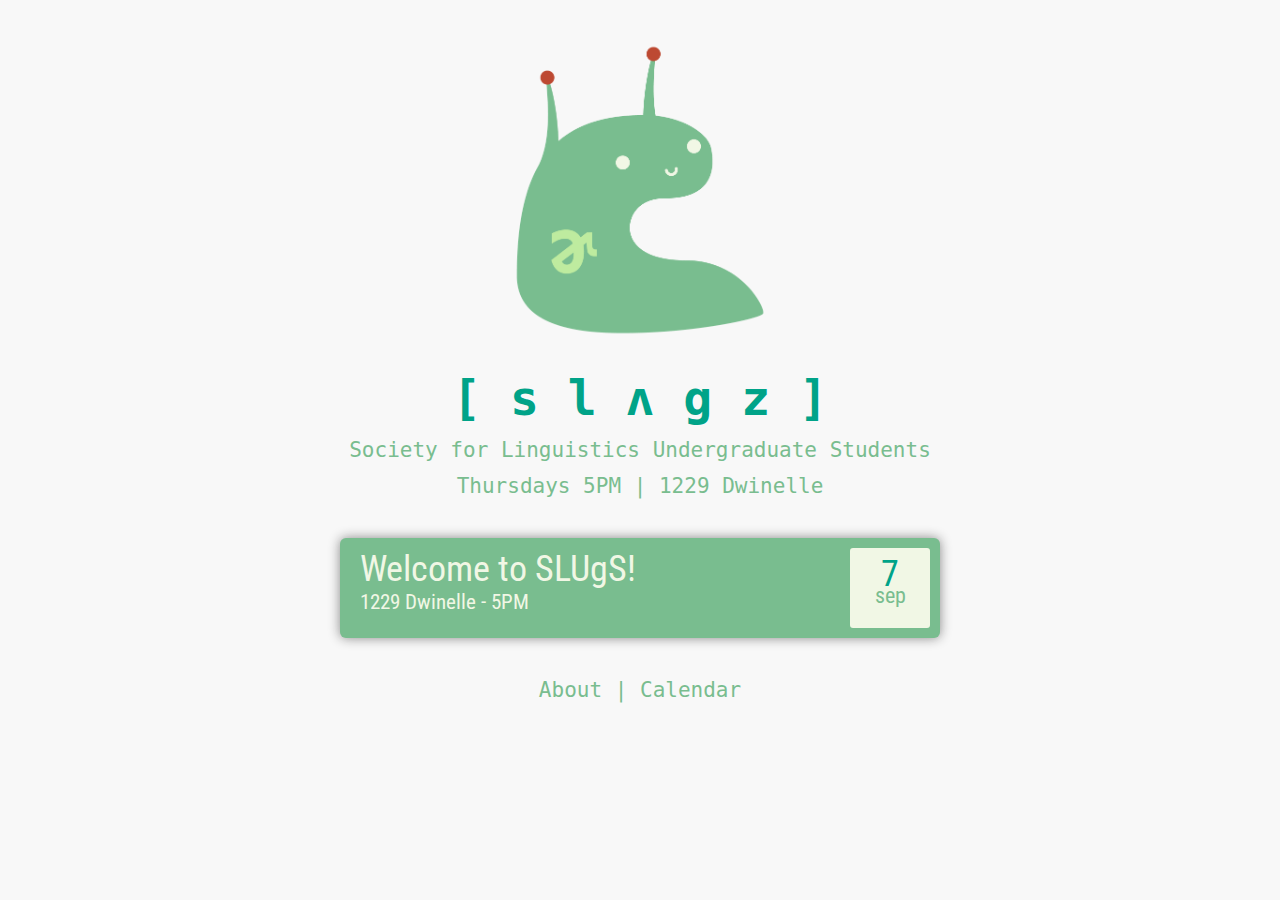
<file: slugs/index.html>
<html>
<head>
    <title>Berkeley SLUgS</title>
    <link href='https://fonts.googleapis.com/css?family=Roboto+Condensed' rel='stylesheet' type='text/css'>
    <link rel="stylesheet" href="css/style.css">
    <script src="https://ajax.googleapis.com/ajax/libs/jquery/1.11.3/jquery.min.js"></script>
    <script src="js/script.js"></script>
</head>
<body>
    <div id="wrapper">
        <img src="img/slugger-01.png" alt="Slugger!" id="logo">
        <div class="title">[ s l &#652; g z ]</div>
        <div class="subtitle">Society for Linguistics Undergraduate Students</div>
        <div class="subtitle">Thursdays 5PM | 1229 Dwinelle</div>
        <div class="unit">
            <div class="event">Welcome to SLUgS!</div>
            <div class="datebox">
                <div class="day">7</div>
                <div class="month">sep</div>
            </div>
            <div class="mini">1229 Dwinelle - 5PM</div>
        </div>
        <div class="subtitle" id="menu"><a href="about.html">About</a> | <a href="calendar.html">Calendar</a></div>
    </div>
</body>
</html>
</file>
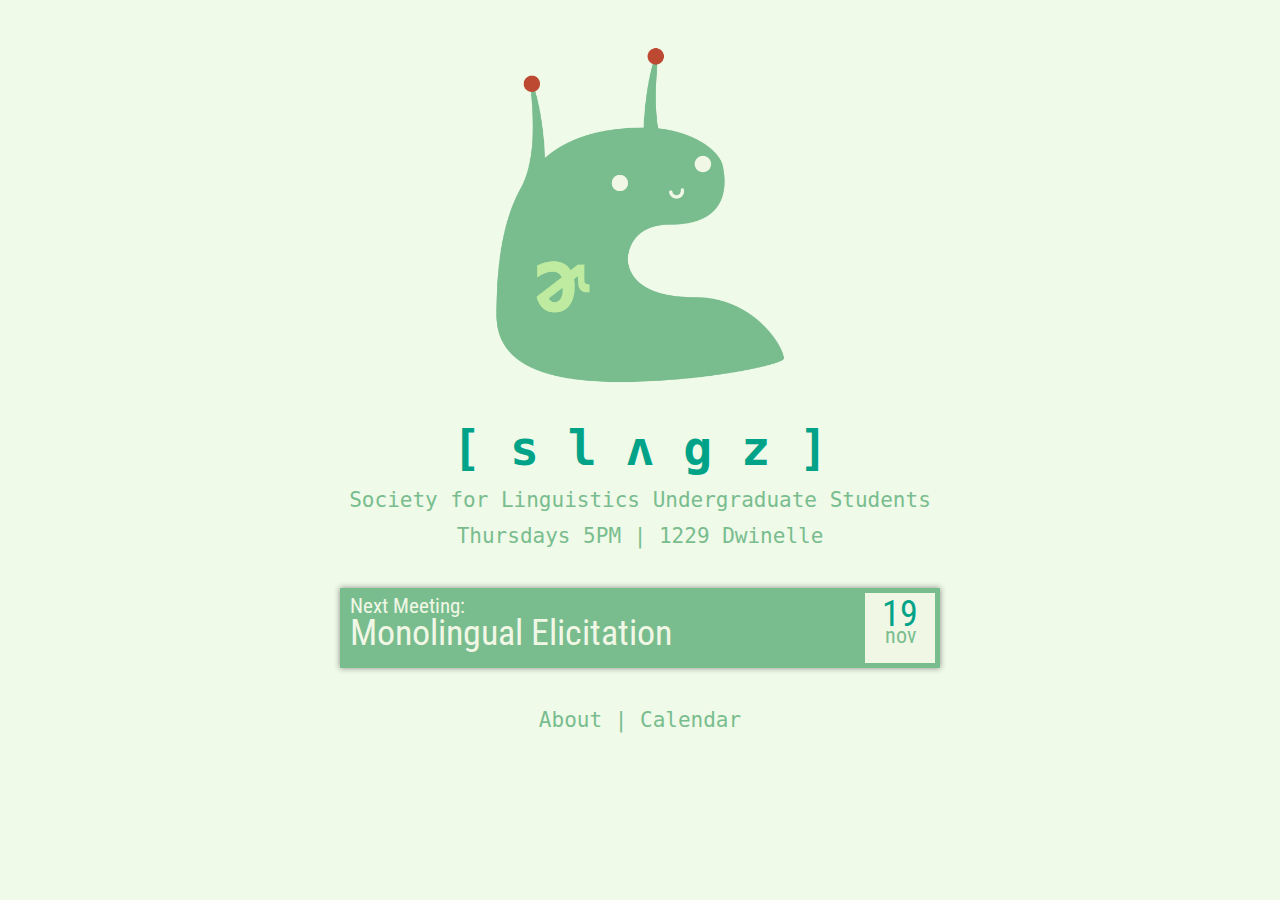
<file: wdd-final/index.html>
<html>
<head>
    <title>Berkeley SLUgS</title>
    <link href='https://fonts.googleapis.com/css?family=Roboto+Condensed' rel='stylesheet' type='text/css'>
    <link rel="stylesheet" href="css/style.css">
    <script src="https://ajax.googleapis.com/ajax/libs/jquery/1.11.3/jquery.min.js"></script>
    <script src="js/script.js"></script>
</head>
<body>
    <div id="wrapper">
        <img src="img/slugger-01.png" alt="Slugger!" id="logo">
        <div class="title">[ s l &#652; g z ]</div>
        <div class="subtitle">Society for Linguistics Undergraduate Students</div>
        <div class="subtitle">Thursdays 5PM | 1229 Dwinelle</div>
        <div class="unit">
            <div class="mini">Next Meeting:</div>
            <div class="event">Monolingual Elicitation</div>
            <div class="datebox">
                <div class="day">19</div>
                <div class="month">nov</div>
            </div>
        </div>
        <div class="subtitle" id="menu"><a href="about.html">About</a> | <a href="calendar.html">Calendar</a></div>
    </div>
</body>
</html>
</file>
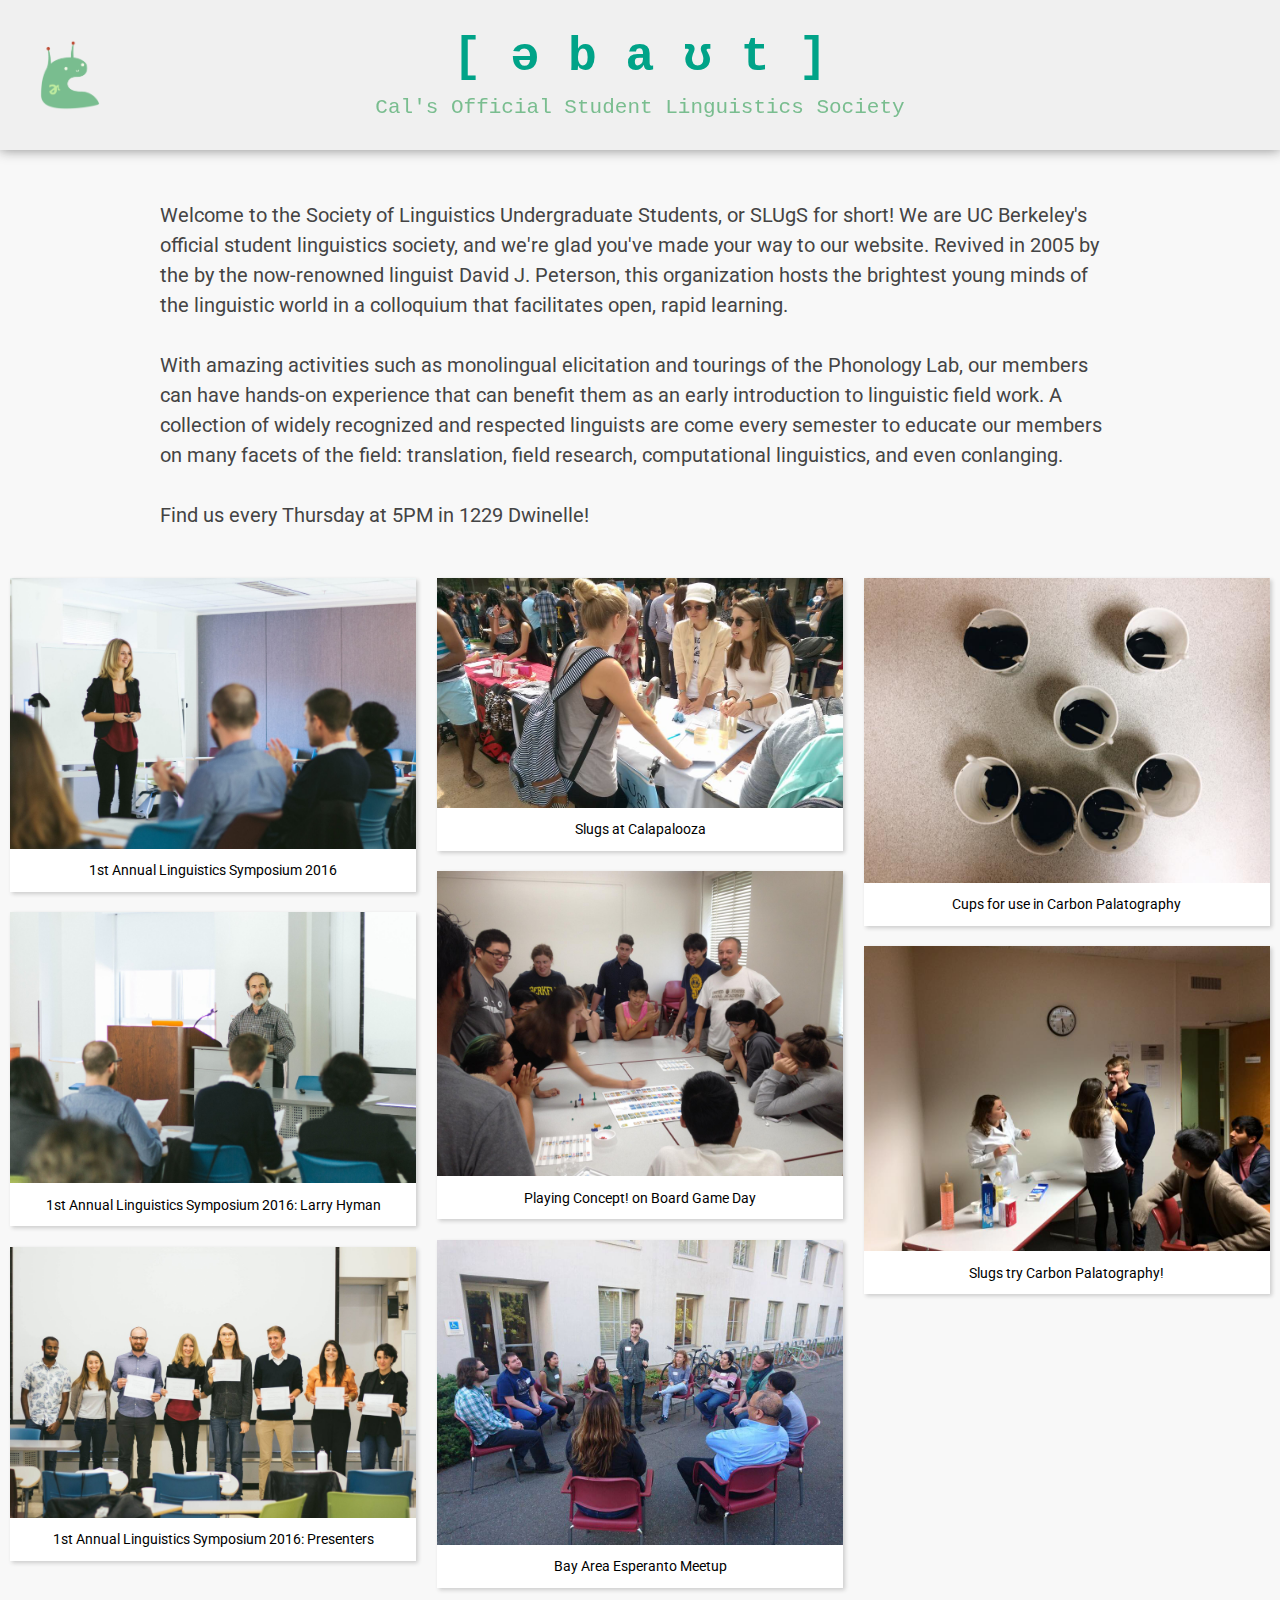
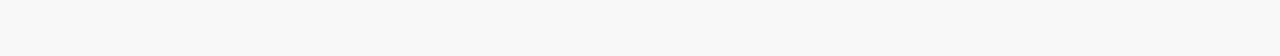
<file: slugs/about.html>
<html>
<head>
    <title>About : Berkeley SLUgS</title>
    <link href='https://fonts.googleapis.com/css?family=Roboto+Condensed' rel='stylesheet' type='text/css'>
    <link href='https://fonts.googleapis.com/css?family=Roboto' rel='stylesheet' type='text/css'>
    <link rel="stylesheet" href="css/style.css">
    <script src="https://ajax.googleapis.com/ajax/libs/jquery/1.11.3/jquery.min.js"></script>
    <script src="js/script.js"></script>
</head>
<body>
    <div id="wrapper">
        <div id="header">
            <a href="index.html"><img src="img/slugger-01.png" alt="Slugger!" id="icon"></a>
            <div id="tag">[ho&#650;m]</div>
            <div class="title">[ &#601; b a &#650; t ]</div>
            <div class="subtitle">Cal's Official Student Linguistics Society</div>
        </div>
        <div id="about-wrapper">
            <p>
            Welcome to the Society of Linguistics Undergraduate Students, or SLUgS for short! We are UC Berkeley's official student linguistics society, and we're glad you've made your way to our website. Revived in 2005 by the by the now-renowned linguist David J. Peterson, this organization hosts the brightest young minds of the linguistic world in a colloquium that facilitates open, rapid learning. </br></br>

            With amazing activities such as monolingual elicitation and tourings of the Phonology Lab, our members can have hands-on experience that can benefit them as an early introduction to linguistic field work. A collection of widely recognized and respected linguists are come every semester to educate our members on many facets of the field: translation, field research, computational linguistics, and even conlanging. </br></br>

            Find us every Thursday at 5PM in 1229 Dwinelle!
            </p>
        </div>
        <div class="mwrapper">
            <div class="masonry">
               <div class="item"><img src="img/symposium.jpg"><div class="text">1st Annual Linguistics Symposium 2016</div></div>
               <div class="item"><img src="img/symposium2.jpg"><div class="text">1st Annual Linguistics Symposium 2016: Larry Hyman</div></div>
               <div class="item"><img src="img/symposium3.jpg"><div class="text">1st Annual Linguistics Symposium 2016: Presenters</div></div>
               <div class="item"><img src="img/tabling.jpg"><div class="text">Slugs at Calapalooza</div></div>
               <div class="item"><img src="img/concept.jpg"><div class="text">Playing Concept! on Board Game Day</div></div>
               <div class="item"><img src="img/esperanto.jpg"><div class="text">Bay Area Esperanto Meetup</div></div>
               <div class="item"><img src="img/palatography.jpg"><div class="text">Cups for use in Carbon Palatography</div></div>
               <div class="item"><img src="img/palatography2.jpg"><div class="text">Slugs try Carbon Palatography!</div></div>
            </div>
        </div>
    </div>


</body>
</html>
</file>
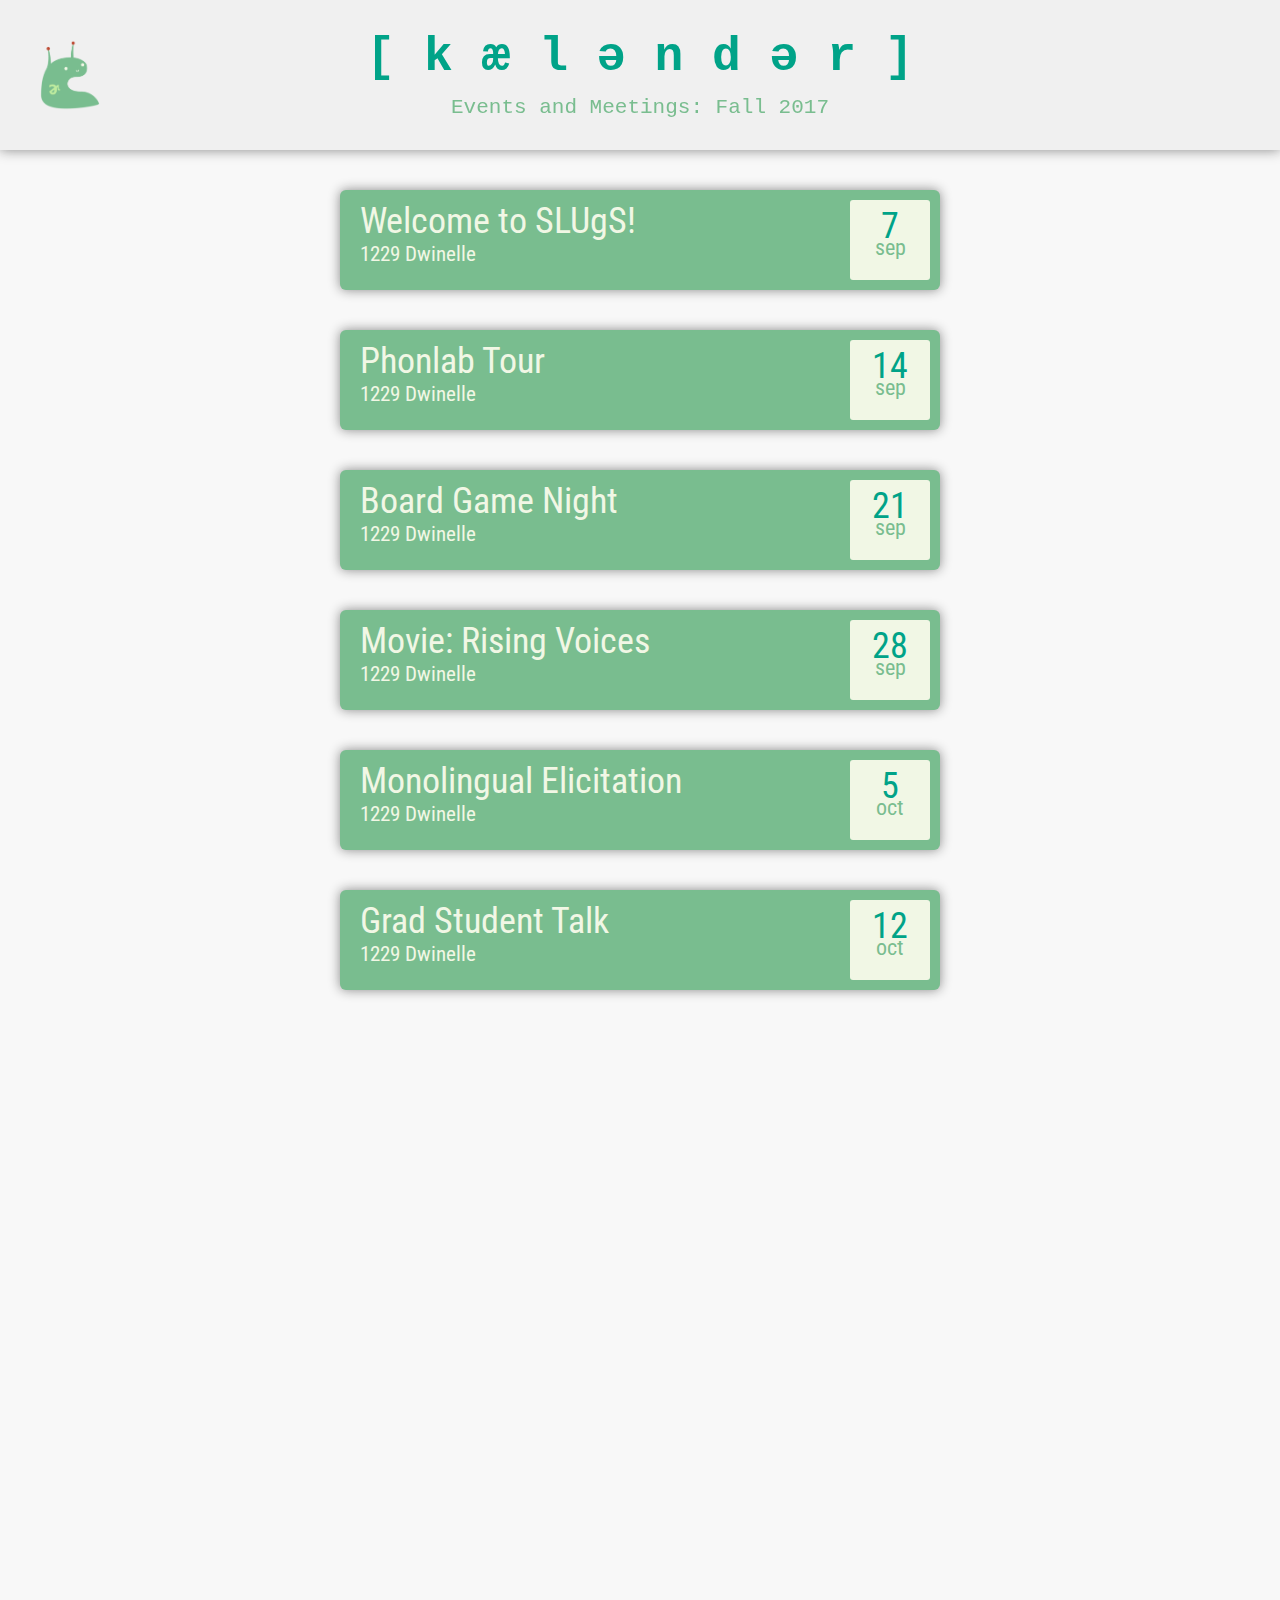
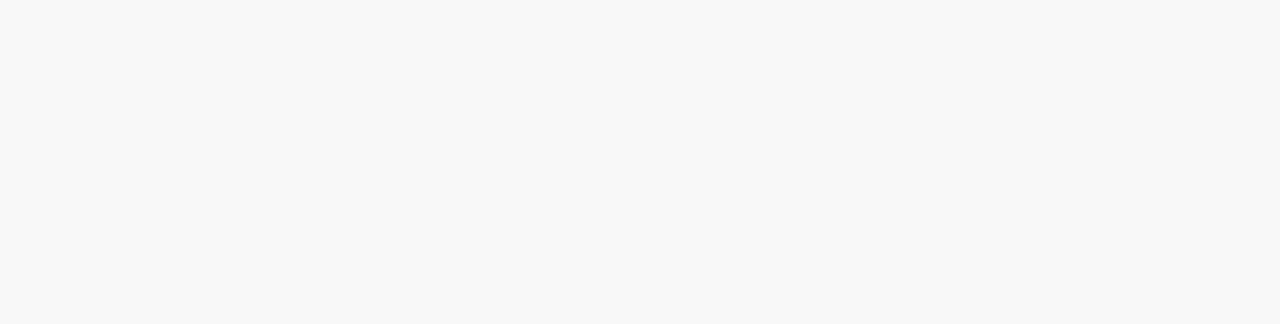
<file: slugs/calendar.html>
<html>
<head>
    <title>Calendar : Berkeley SLUgS</title>
    <link href='https://fonts.googleapis.com/css?family=Roboto+Condensed' rel='stylesheet' type='text/css'>
    <link rel="stylesheet" href="css/style.css">
    <link rel="stylesheet" href="css/animate.css">
    <script src="https://ajax.googleapis.com/ajax/libs/jquery/1.11.3/jquery.min.js"></script>
    <script src="js/script.js"></script>
    <script src="js/wow.min.js"></script>
    <script>
        new WOW().init();
    </script>
</head>
<body>
    <div id="wrapper">
        <div id="header">
            <a href="index.html"><img src="img/slugger-01.png" alt="Slugger!" id="icon"></a>
            <div id="tag">[ho&#650;m]</div>
            <div class="title">[ k &#230; l &#601; n d &#601; r ]</div>
            <div class="subtitle">Events and Meetings: Fall 2017</div>
        </div>
        <div class="unit wow fadeInUp" id="first">
            <div class="event">Welcome to SLUgS!</div>
            <div class="datebox">
                <div class="day">7</div>
                <div class="month">sep</div>
            </div>
            <div class="mini">1229 Dwinelle</div>
        </div>
        <div class="unit wow fadeInUp">
            <div class="event">Phonlab Tour</div>
            <div class="datebox">
                <div class="day">14</div>
                <div class="month">sep</div>
            </div>
            <div class="mini">1229 Dwinelle</div>
        </div>
        <div class="unit wow fadeInUp">
            <div class="event">Board Game Night</div>
            <div class="datebox">
                <div class="day">21</div>
                <div class="month">sep</div>
            </div>
            <div class="mini">1229 Dwinelle</div>
        </div>
        <div class="unit wow fadeInUp">
            <div class="event">Movie: Rising Voices</div>
            <div class="datebox">
                <div class="day">28</div>
                <div class="month">sep</div>
            </div>
            <div class="mini">1229 Dwinelle</div>
        </div>
        <div class="unit wow fadeInUp">
            <div class="event">Monolingual Elicitation</div>
            <div class="datebox">
                <div class="day">5</div>
                <div class="month">oct</div>
            </div>
            <div class="mini">1229 Dwinelle</div>
        </div>
        <div class="unit wow fadeInUp">
            <div class="event">Grad Student Talk</div>
            <div class="datebox">
                <div class="day">12</div>
                <div class="month">oct</div>
            </div>
            <div class="mini">1229 Dwinelle</div>
        </div>
        <div class="unit wow fadeInUp">
            <div class="event">Linguistics Trivia</div>
            <div class="datebox">
                <div class="day">19</div>
                <div class="month">oct</div>
            </div>
            <div class="mini">1229 Dwinelle</div>
        </div>
        <div class="unit wow fadeInUp">
            <div class="event">Living Catalog</div>
            <div class="datebox">
                <div class="day">26</div>
                <div class="month">oct</div>
            </div>
            <div class="mini">1229 Dwinelle</div>
        </div>
        <div class="unit wow fadeInUp">
            <div class="event">LaTeX Workshop</div>
            <div class="datebox">
                <div class="day">2</div>
                <div class="month">nov</div>
            </div>
            <div class="mini">1229 Dwinelle</div>
        </div>
        <div class="unit wow fadeInUp">
            <div class="event">Grad Student Talk</div>
            <div class="datebox">
                <div class="day">9</div>
                <div class="month">nov</div>
            </div>
            <div class="mini">1229 Dwinelle</div>
        </div>
        <div class="unit wow fadeInUp">
            <div class="event">Thanksgiving Meeting</div>
            <div class="datebox">
                <div class="day">16</div>
                <div class="month">nov</div>
            </div>
            <div class="mini">1229 Dwinelle</div>
        </div>
        <div class="unit wow fadeInUp">
            <div class="event">Potluck</div>
            <div class="datebox">
                <div class="day">30</div>
                <div class="month">nov</div>
            </div>
            <div class="mini">1229 Dwinelle</div>
        </div>
        <div class="subtitle wow fadeInUp" id="scrolltop">Back to Top</div>
    </div>
</body>
</html>
</file>
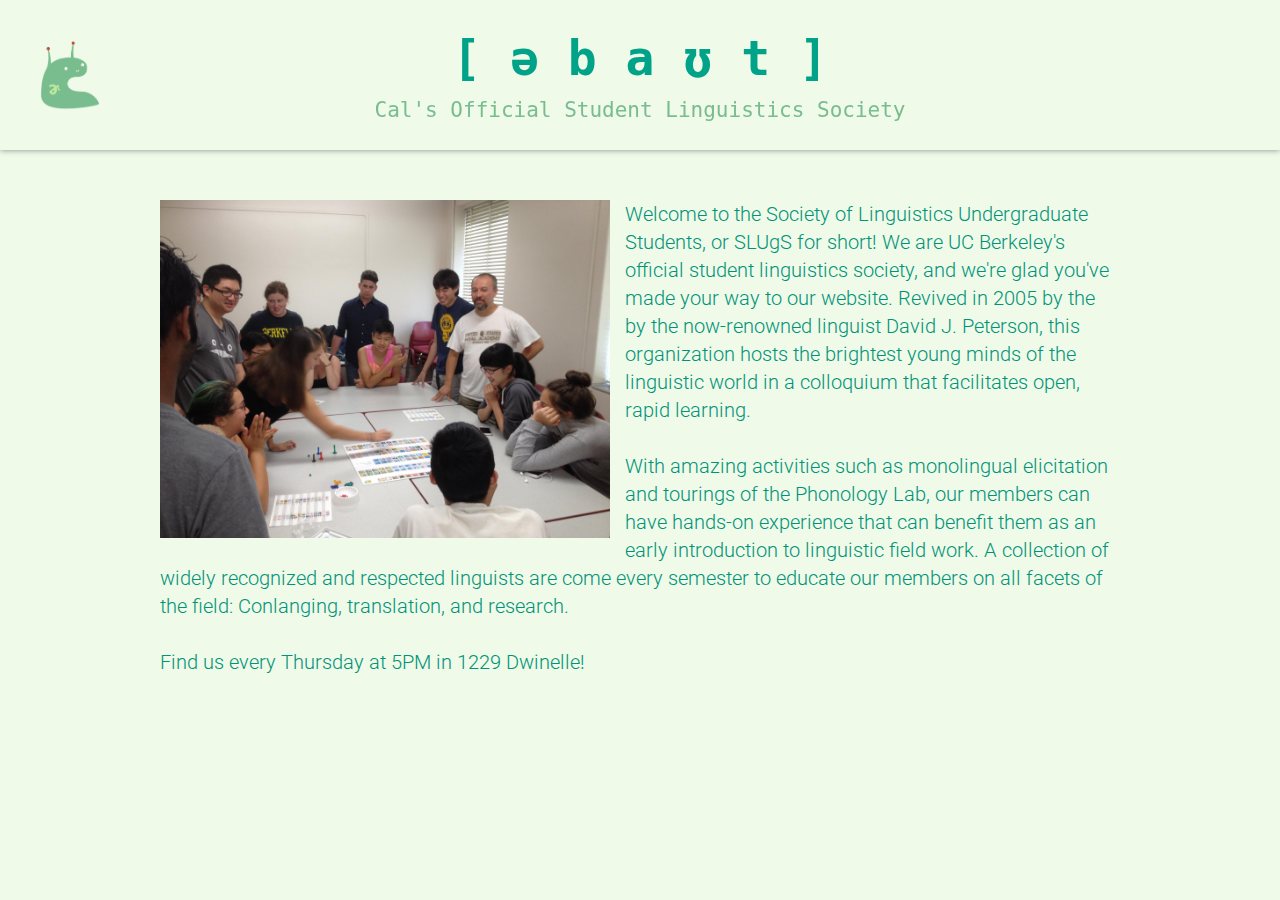
<file: wdd-final/about.html>
<html>
<head>
    <title>About : Berkeley SLUgS</title>
    <link href='https://fonts.googleapis.com/css?family=Roboto+Condensed' rel='stylesheet' type='text/css'>
    <link href='https://fonts.googleapis.com/css?family=Roboto:400,300' rel='stylesheet' type='text/css'>
    <link rel="stylesheet" href="css/style.css">
    <script src="https://ajax.googleapis.com/ajax/libs/jquery/1.11.3/jquery.min.js"></script>
    <script src="js/script.js"></script>
</head>
<body>
    <div id="wrapper">
        <div id="header">
            <a href="index.html"><img src="img/slugger-01.png" alt="Slugger!" id="icon"></a>
            <div id="tag">[ho&#650;m]</div>
            <div class="title">[ &#601; b a &#650; t ]</div>
            <div class="subtitle">Cal's Official Student Linguistics Society</div>
        </div>
        <div id="about-wrapper">
            <p>
            <img src="img/concept.jpg" width="450px" style="float:left; margin: 0 15px 0 0;" alt="Concept!">
            Welcome to the Society of Linguistics Undergraduate Students, or SLUgS for short! We are UC Berkeley's official student linguistics society, and we're glad you've made your way to our website. Revived in 2005 by the by the now-renowned linguist David J. Peterson, this organization hosts the brightest young minds of the linguistic world in a colloquium that facilitates open, rapid learning. </br></br>With amazing activities such as monolingual elicitation and tourings of the Phonology Lab, our members can have hands-on experience that can benefit them as an early introduction to linguistic field work. A collection of widely recognized and respected linguists are come every semester to educate our members on all facets of the field: Conlanging, translation, and research. </br></br>Find us every Thursday at 5PM in 1229 Dwinelle!
            </p>
        </div>
    </div>
</body>
</html>
</file>
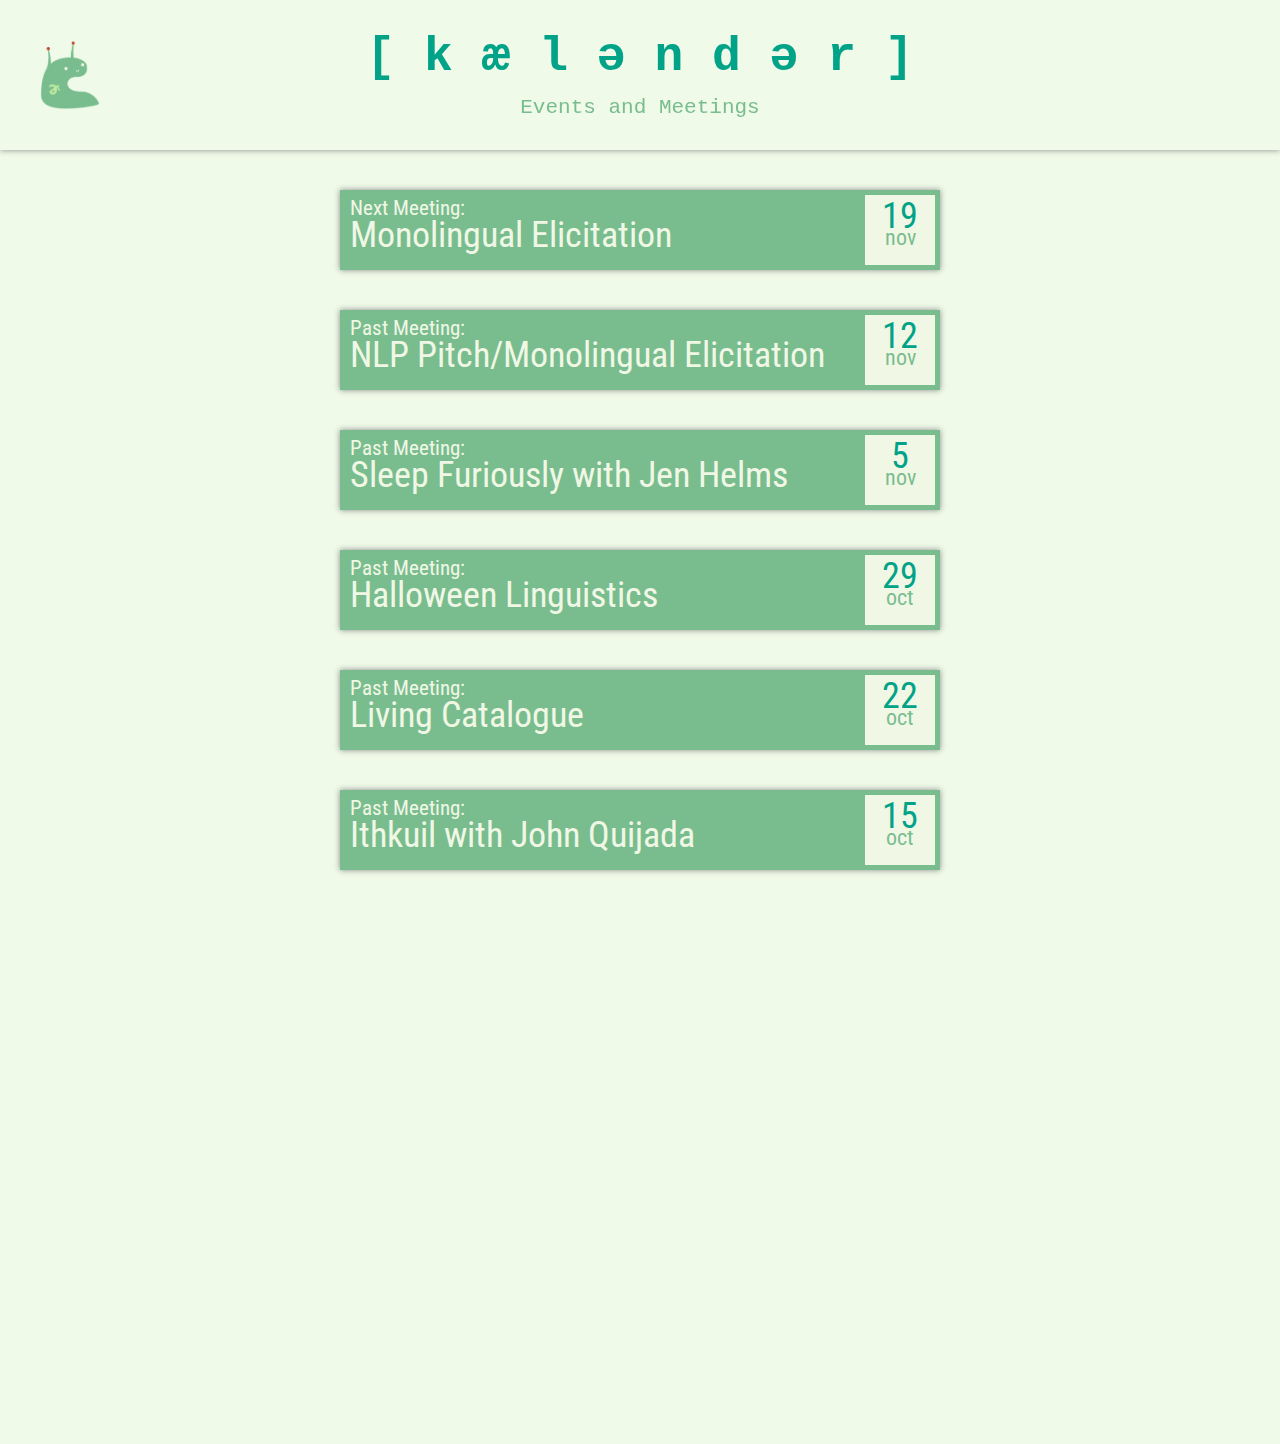
<file: wdd-final/calendar.html>
<html>
<head>
    <title>Calendar : Berkeley SLUgS</title>
    <link href='https://fonts.googleapis.com/css?family=Roboto+Condensed' rel='stylesheet' type='text/css'>
    <link rel="stylesheet" href="css/style.css">
    <link rel="stylesheet" href="css/animate.css">
    <script src="https://ajax.googleapis.com/ajax/libs/jquery/1.11.3/jquery.min.js"></script>
    <script src="js/script.js"></script>
    <script src="js/wow.min.js"></script>
    <script>
        new WOW().init();
    </script>
</head>
<body>
    <div id="wrapper">
        <div id="header">
            <a href="index.html"><img src="img/slugger-01.png" alt="Slugger!" id="icon"></a>
            <div id="tag">[ho&#650;m]</div>
            <div class="title">[ k &#230; l &#601; n d &#601; r ]</div>
            <div class="subtitle">Events and Meetings</div>
        </div>
        <div class="unit wow fadeInUp" id="first">
            <div class="mini">Next Meeting:</div>
            <div class="event">Monolingual Elicitation</div>
            <div class="datebox">
                <div class="day">19</div>
                <div class="month">nov</div>
            </div>
        </div>
        <div class="unit wow fadeInUp">
            <div class="mini">Past Meeting:</div>
            <div class="event">NLP Pitch/Monolingual Elicitation</div>
            <div class="datebox">
                <div class="day">12</div>
                <div class="month">nov</div>
            </div>
        </div>
        <div class="unit wow fadeInUp">
            <div class="mini">Past Meeting:</div>
            <div class="event">Sleep Furiously with Jen Helms</div>
            <div class="datebox">
                <div class="day">5</div>
                <div class="month">nov</div>
            </div>
        </div>
        <div class="unit wow fadeInUp">
            <div class="mini">Past Meeting:</div>
            <div class="event">Halloween Linguistics</div>
            <div class="datebox">
                <div class="day">29</div>
                <div class="month">oct</div>
            </div>
        </div>
        <div class="unit wow fadeInUp">
            <div class="mini">Past Meeting:</div>
            <div class="event">Living Catalogue</div>
            <div class="datebox">
                <div class="day">22</div>
                <div class="month">oct</div>
            </div>
        </div>
        <div class="unit wow fadeInUp">
            <div class="mini">Past Meeting:</div>
            <div class="event">Ithkuil with John Quijada</div>
            <div class="datebox">
                <div class="day">15</div>
                <div class="month">oct</div>
            </div>
        </div>
        <div class="unit wow fadeInUp">
            <div class="mini">Past Meeting:</div>
            <div class="event">The "Enrichment Experience"</div>
            <div class="datebox">
                <div class="day">8</div>
                <div class="month">oct</div>
            </div>
        </div>
        <div class="unit wow fadeInUp">
            <div class="mini">Past Meeting:</div>
            <div class="event">Dothraki with David J Peterson</div>
            <div class="datebox">
                <div class="day">1</div>
                <div class="month">oct</div>
            </div>
        </div>
        <div class="unit wow fadeInUp">
            <div class="mini">Past Meeting:</div>
            <div class="event">"Concept" Board Game</div>
            <div class="datebox">
                <div class="day">24</div>
                <div class="month">sept</div>
            </div>
        </div>
        <div class="unit wow fadeInUp">
            <div class="mini">Past Meeting:</div>
            <div class="event">Documentary: "The Linguists"</div>
            <div class="datebox">
                <div class="day">17</div>
                <div class="month">sept</div>
            </div>
        </div>
        <div class="subtitle wow fadeInUp" id="scrolltop">Back to Top</div>
    </div>
</body>
</html>
</file>
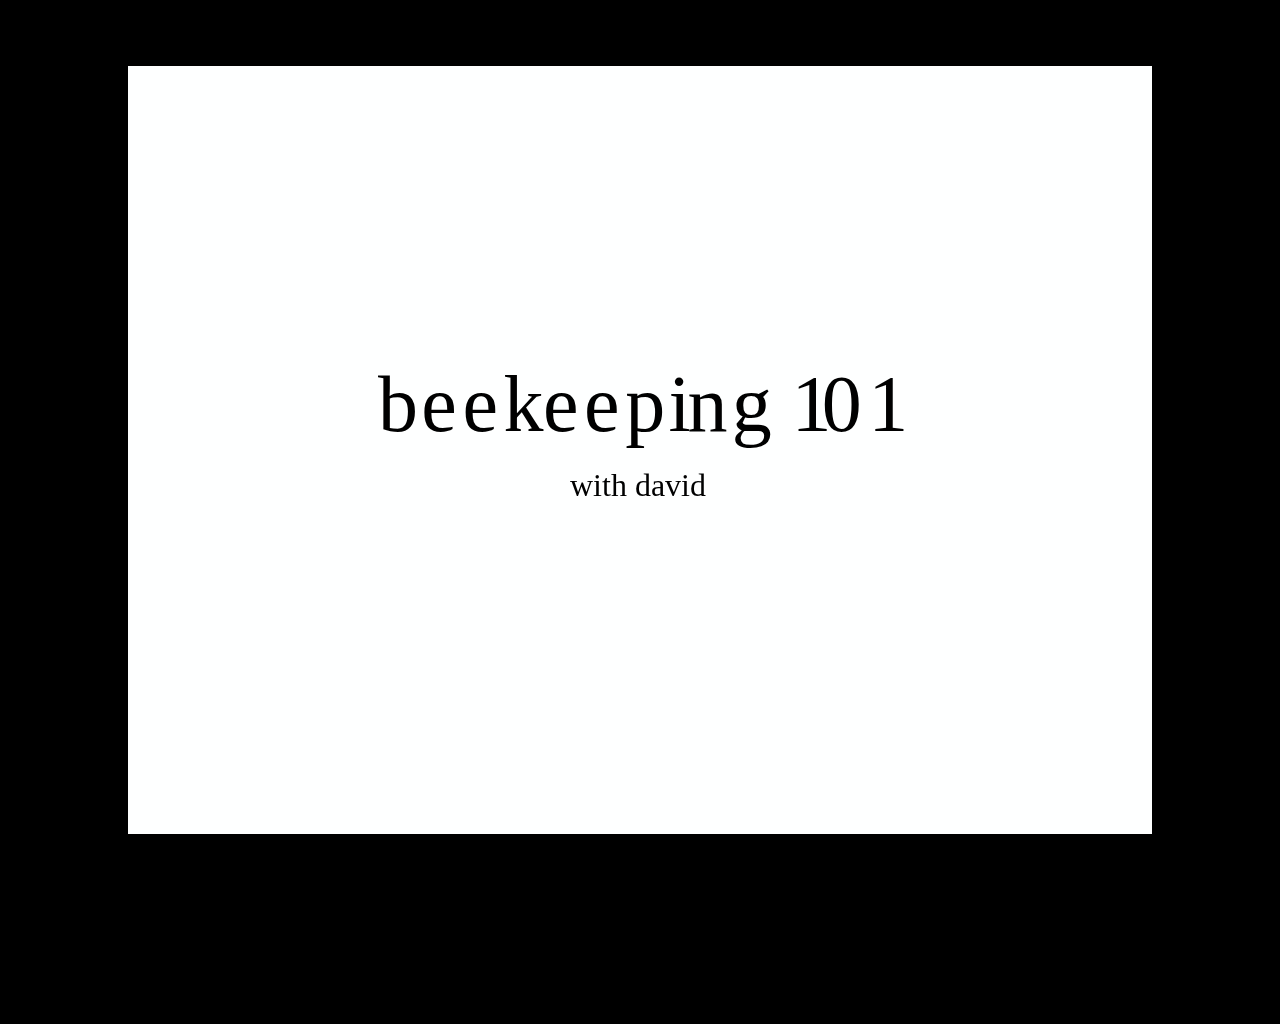
<file: assets/player/KeynoteDHTMLPlayer.html>
<!DOCTYPE html>
<html xmlns="http://www.w3.org/1999/xhtml">
    <head>
        <title>Keynote</title>
        <link href="KeynoteDHTMLPlayer.css" rel="stylesheet" type="text/css" media="screen"/>
        <meta name="viewport" content="initial-scale = 1.0, minimum-scale = 1.0, maximum-scale = 1.0, user-scalable = no, width = device-width" />
        <meta http-equiv="Content-Type" content="text/html; charset=UTF-8" />
        <script type="text/javascript" src="prototype.js"></script>
        <script type="text/javascript" src="DebuggingSupport.js"></script>
        <script type="text/javascript" src="string.js"></script>
        <script type="text/javascript" src="Utilities.js"></script>
        <script type="text/javascript" src="KeynoteDHTMLPlayer.js"></script>
        <script type="text/javascript" src="ShowController.js"></script>
        <script type="text/javascript" src="TouchController.js"></script>
        <script type="text/javascript" src="DisplayManager.js"></script>
        <script type="text/javascript" src="StageManager.js"></script>
        <script type="text/javascript" src="AnimationManager.js"></script>
        <script type="text/javascript" src="TextureManager.js"></script>
        <script type="text/javascript" src="ScriptManager.js"></script>
        <script type="text/javascript" src="OrientationController.js"></script>
        <script type="text/javascript" src="KPFObjects.js"></script>
        <script type="text/javascript" src="SlideManager.js"></script>
        <script type="text/javascript" src="NavigatorController.js"></script>
        <script type="text/javascript" src="SlideNumberController.js"></script>
        <script type="text/javascript" src="HelpPlacardController.js"></script>
        <script type="text/javascript" src="NarrationManager.js"></script>
	</head>
    <body id="body" bgcolor="black">
        <div id="background" class="bigBlackSquare">
        </div>
        <div id="previousButton" class="PreviousButtonDisabled">
        </div>
        <div id="nextButton" class="nextButtonDisabled">
        </div>
        <div id="slideCounter">
        </div>
        <span id="helpText"></span>
        <div id="stageArea">
            <div id="stage" class="stage">
            </div>
            <div id="hyperlinkPlane" class="stage">
            </div>
        </div>
        <div id="slideshowNavigator">
        </div>
        <div id="slideNumberControl">
        </div>
        <div id="slideNumberDisplay">
        </div>
        <div id="helpPlacard">
        </div>
        <div id="waitingIndicator">
        	<div id="waitingSpinner">
        	</div>
        </div>
	</body>
</html>
</file>
<file: slugs/css/style.css>
body {
  font-size: 1em/1.67;
  font-family: 'Roboto', sans-serif;
  margin: 0;
  background: #e9e9e9; }

.mwrapper {
  width: 95%;
  margin: 3em auto; }

.masonry {
  margin: 1.5em 0;
  padding: 0;
  -moz-column-gap: 1.5em;
  -webkit-column-gap: 1.5em;
  column-gap: 1.5em;
  font-size: .85em; }

.item {
  display: inline-block;
  background: #fff;
  margin: 0 0 1.5em;
  width: 100%;
  box-sizing: border-box;
  -moz-box-sizing: border-box;
  -webkit-box-sizing: border-box;
  box-shadow: 2px 2px 4px 0 #ccc; }
  .item img {
    max-width: 100%;
    height: auto; }
  .item .text {
    padding: 1em;
    font-family: 'Roboto', sans-serif; }

@media only screen and (min-width: 400px) {
  .masonry {
    -moz-column-count: 2;
    -webkit-column-count: 2;
    column-count: 2; } }
@media only screen and (min-width: 700px) {
  .masonry {
    -moz-column-count: 2;
    -webkit-column-count: 2;
    column-count: 2; } }
@media only screen and (min-width: 900px) {
  .masonry {
    -moz-column-count: 3;
    -webkit-column-count: 3;
    column-count: 3; } }
@media only screen and (min-width: 1280px) {
  .mwrapper {
    width: 1260px; } }
html, body, div, span, applet, object, iframe,
h1, h2, h3, h4, h5, h6, p, blockquote, pre,
a, abbr, acronym, address, big, cite, code,
del, dfn, em, img, ins, kbd, q, s, samp,
small, strike, strong, sub, sup, tt, var,
b, u, i, center,
dl, dt, dd, ol, ul, li,
fieldset, form, label, legend,
table, caption, tbody, tfoot, thead, tr, th, td,
article, aside, canvas, details, embed,
figure, figcaption, footer, header, hgroup,
menu, nav, output, ruby, section, summary,
time, mark, audio, video {
  margin: 0;
  padding: 0;
  border: 0;
  font-size: 100%;
  font: inherit;
  vertical-align: baseline; }

a {
  text-decoration: none;
  color: #79BD8F;
  -webkit-transition: color 0.2s ease;
  -moz-transition: color 0.2s ease;
  -ms-transition: color 0.2s ease;
  -o-transition: color 0.2s ease;
  transition: color 0.2s ease; }

a:hover {
  text-decoration: underline;
  color: #00A388; }

body {
  background-color: #f8f8f8;
  text-align: center; }

p {
  font-family: 'Roboto', sans-serif;
  font-size: 20px;
  line-height: 30px;
  color: #444444; }

#wrapper {
  width: 100%;
  position: relative; }

#about-wrapper {
  width: 960px;
  margin: 200px auto 0 auto;
  position: relative;
  text-align: left; }

.title {
  font-family: "Menlo", Consolas, monospace, serif;
  font-size: 48px;
  font-weight: 700;
  color: #00A388;
  margin-top: 30px; }

.subtitle {
  font-family: "Menlo", Consolas, monospace, serif;
  font-size: 21px;
  font-weight: 400;
  color: #79BD8F;
  margin-top: 12px; }

#logo {
  width: 300px;
  height: 300px;
  margin-top: 40px; }

#icon {
  width: 70px;
  height: 70px;
  position: absolute;
  top: 35px;
  left: 30px;
  padding: 5px;
  -webkit-border-radius: 10px;
  border-radius: 10px;
  -webkit-transition: 0.2s ease;
  -moz-transition: 0.2s ease;
  -ms-transition: 0.2s ease;
  -o-transition: 0.2s ease;
  transition: 0.2s ease; }

#icon:hover {
  background-color: rgba(255, 255, 255, 0.8); }

#tag {
  position: absolute;
  top: 65px;
  left: 120px;
  font-size: 20px;
  font-family: "Menlo", Consolas, monospace, serif;
  color: #79BD8F;
  display: none; }

#header {
  width: 100%;
  position: fixed;
  height: 150px;
  top: 0px;
  background-color: #f0f0f0;
  box-shadow: 0px 0px 12px #888888;
  z-index: 100; }

.unit {
  position: relative;
  width: 600px;
  height: 100px;
  background-color: #79BD8F;
  font-family: 'Roboto Condensed', sans-serif;
  padding: 10px;
  margin: 40px auto;
  box-shadow: 0px 0px 12px #888888;
  transition: box-shadow 0.2s ease;
  box-sizing: border-box;
  border-radius: 6px; }
  .unit#first {
    margin-top: 190px; }
  .unit:hover {
    box-shadow: 0px 0px 24px #888888; }
  .unit .mini {
    position: relative;
    text-align: left;
    margin-left: 10px;
    font-size: 21px;
    color: #F1F7E5; }
  .unit .event {
    position: relative;
    text-align: left;
    margin-left: 10px;
    font-size: 36px;
    color: #F1F7E5; }
  .unit .datebox {
    position: absolute;
    right: 10px;
    top: 10px;
    height: 80px;
    width: 80px;
    padding: 5px;
    box-sizing: border-box;
    background-color: #F1F7E5;
    border-radius: 3px; }
    .unit .datebox .day {
      position: relative;
      color: #00A388;
      font-size: 36px; }
    .unit .datebox .month {
      position: relative;
      color: #79BD8F;
      font-size: 22px;
      margin-top: -12px; }

#menu {
  margin-bottom: 30px; }

#scrolltop {
  margin-bottom: 30px;
  text-decoration: none;
  color: #79BD8F;
  -webkit-transition: color 0.2s ease;
  -moz-transition: color 0.2s ease;
  -ms-transition: color 0.2s ease;
  -o-transition: color 0.2s ease;
  transition: color 0.2s ease; }
  #scrolltop:hover {
    text-decoration: underline;
    cursor: pointer;
    color: #00A388; }

/*# sourceMappingURL=style.css.map */
</file>
<file: wdd-final/css/style.css>
html, body, div, span, applet, object, iframe,
h1, h2, h3, h4, h5, h6, p, blockquote, pre,
a, abbr, acronym, address, big, cite, code,
del, dfn, em, img, ins, kbd, q, s, samp,
small, strike, strong, sub, sup, tt, var,
b, u, i, center,
dl, dt, dd, ol, ul, li,
fieldset, form, label, legend,
table, caption, tbody, tfoot, thead, tr, th, td,
article, aside, canvas, details, embed,
figure, figcaption, footer, header, hgroup,
menu, nav, output, ruby, section, summary,
time, mark, audio, video {
    margin: 0;
    padding: 0;
    border: 0;
    font-size: 100%;
    font: inherit;
    vertical-align: baseline;
}

a {
    text-decoration: none;
    color: #79BD8F;
    -webkit-transition: color 0.2s ease;
       -moz-transition: color 0.2s ease;
        -ms-transition: color 0.2s ease;
         -o-transition: color 0.2s ease;
            transition: color 0.2s ease;
}

a:hover {
    text-decoration: underline;
    color: #00A388;
}

body {
    background-color: #EFFAE8;
    text-align: center;
}

p {
    font-family: 'Roboto', sans-serif;
    font-size: 20px;
    line-height: 28px;
    font-weight: 300;
    color: #009378;
}

#wrapper {
    width: 100%;
    position: relative;
}

#about-wrapper {
    width: 960px;
    margin: 200px auto;
    position: relative;
    text-align: left;
}

.title {
    font-family: "Menlo", Consolas, monospace, serif;
    font-size: 48px;
    font-weight: 700;
    color: #00A388;
    margin-top: 30px;
}

.subtitle {
    font-family: "Menlo", Consolas, monospace, serif;
    font-size: 21px;
    font-weight: 400;
    color: #79BD8F;
    margin-top: 12px;
}

#logo {
    width: 350px;
    height: 350px;
    margin-top: 40px;
}

#icon {
    width: 70px;
    height: 70px;
    position: absolute;
    top: 35px;
    left: 30px;
    padding: 5px;
    -webkit-border-radius: 10px;
            border-radius: 10px;
    -webkit-transition: 0.2s ease;
       -moz-transition: 0.2s ease;
        -ms-transition: 0.2s ease;
         -o-transition: 0.2s ease;
            transition: 0.2s ease;
}

#icon:hover {
    background-color: rgba(255, 255, 255, 0.8);
}

#tag {
    position: absolute;
    top: 65px;
    left: 120px;
    font-size: 20px;
    font-family: "Menlo", Consolas, monospace, serif;
    color: #79BD8F;
    display: none;
}

#header {
    width: 100%;
    position: fixed;
    height: 150px;
    top: 0px;
    background-color: #EFFAE8;
    -webkit-box-shadow: 0px 0px 6px #888888;
            box-shadow: 0px 0px 6px #888888;
    z-index: 100;
}

.unit {
    position: relative;
    width: 600px;
    height: 80px;
    background-color: #79BD8F;
    font-family: 'Roboto Condensed', sans-serif;
    margin: 40px auto;
    -webkit-box-shadow: 0px 0px 6px #888888;
            box-shadow: 0px 0px 6px #888888;
    -webkit-transition: box-shadow 0.3s ease;
       -moz-transition: box-shadow 0.3s ease;
        -ms-transition: box-shadow 0.3s ease;
         -o-transition: box-shadow 0.3s ease;
            transition: box-shadow 0.3s ease;
}

.unit#first {
    margin-top: 190px;
}

.unit:hover {
    -webkit-box-shadow: 0px 0px 15px #888888;
            box-shadow: 0px 0px 15px #888888;
}

.active, .unit.active:hover{
    -webkit-box-shadow: 0px 0px 20px #00A388;
            box-shadow: 0px 0px 20px #00A388;
}

.unit .mini {
    position: relative;
    text-align: left;
    top: 6px;
    margin-left: 10px;
    font-size: 21px;
    color: #F1F7E5;
}

.unit .event {
    position: relative;
    text-align: left;
    margin-left: 10px;
    font-size: 36px;
    color: #F1F7E5;
}

.unit .datebox {
    position: absolute;
    right: 5px;
    top: 5px;
    height: 70px;
    width: 70px;
    background-color: #F1F7E5;
}

.unit .datebox .day {
    position: relative;
    color: #00A388;
    font-size: 36px;
}

.unit .datebox .month {
    position: relative;
    color: #79BD8F;
    font-size: 22px;
    margin-top: -12px;
}

#menu {
    margin-bottom: 30px;
}

#scrolltop {
    margin-bottom: 30px;
    text-decoration: none;
    color: #79BD8F;
    -webkit-transition: color 0.2s ease;
       -moz-transition: color 0.2s ease;
        -ms-transition: color 0.2s ease;
         -o-transition: color 0.2s ease;
            transition: color 0.2s ease;
}

#scrolltop:hover {
    text-decoration: underline;
    cursor: pointer;
    color: #00A388;
}
</file>
<file: assets/player/KeynoteDHTMLPlayer.css>
* {
    -webkit-user-select:none;
    -moz-user-select:none;
    -ms-user-select:none;
}

/* Body */

body
{
    overflow: hidden;
    margin: 0;
    -webkit-user-select: none;
    -moz-user-select: none;
    -ms-user-select: none;
}

@media screen and (max-device-width: 1025px)
{
    body
    {
        background-color: black;
    }
}

div.bigBlackSquare
{
    position: absolute; 
    top: 0px;
    left: 0px;
    width: 1024px;
    height: 1024px;
    visibility: hidden;
    background-color: black;
}

/* Debug Status Display */
   
div#statisticsDisplay
{
    position: absolute; 
    color : white;
    background-color: grey;
    visibility: hidden;
}

/* Stage */

div#stageArea
{
    position: absolute; 
    visibility: hidden;
    overflow: hidden;
}

div.stage
{
    position: absolute; 
    top: 0;
    left: 0;
    overflow: visible;
}

/* Hyperlinke Plane */

div#hyperlinkPlane
{
    visibility: hidden;
    pointer-events: none;
}

div.hyperlink
{
    position: absolute;
    cursor: pointer;
}

/* iPhone Controls Section */

div#previousButton
{
    position: absolute;
    background-repeat: no-repeat;
    background-position: center center;
    visibility: hidden;
    width: 22px;
    height: 27px;
}

div.previousButtonEnabled
{
    background-image: url('left_arrow_mobile_n.png');
    background-size: 22px 27px;
    width: 22px;
    height: 27px;
}

div.previousButtonDisabled
{
    background-image: url('left_arrow_mobile_d.png');
    background-size: 22px 27px;
    -webkit-tap-highlight-color: rgba(0,0,0,0);
    -moz-tap-highlight-color: rgba(0,0,0,0);
    -ms-tap-highlight-color: rgba(0,0,0,0);
    width: 22px;
    height: 27px;
}

div#nextButton
{
    position: absolute;
    background-repeat: no-repeat;
    background-position: center center;
    visibility: hidden;
    background-size: 22px 27px;
    width: 22px;
    height: 27px;
}

div.nextButtonEnabled
{
    background-image: url('right_arrow_mobile_n.png');
    background-size: 22px 27px;
    width: 22px;
    height: 27px;
}

div.nextButtonDisabled
{
    background-image: url('right_arrow_mobile_d.png');
    background-size: 22px 27px;
    -webkit-tap-highlight-color: rgba(0,0,0,0);
    -moz-tap-highlight-color: rgba(0,0,0,0);
    -ms-tap-highlight-color: rgba(0,0,0,0);
    width: 22px;
    height: 27px;
}

/* Navigator */

div#slideshowNavigator {
    -webkit-tap-highlight-color: rgba(0,0,0,0);
    -moz-tap-highlight-color: rgba(0,0,0,0);
    -ms-tap-highlight-color: rgba(0,0,0,0);
    position: absolute;
    overflow: hidden;
    font-family: 'Helvetica Neue', Helvetica, Arial, sans-serif;
    font-size: 12px;
    line-height: 18px;
    background-color: rgba(0,0,0,0);
    color: 232323;
    top: 0px;
    left: 0px;
    bottom: 0px;
    width: 140px;
}

div.navigatorLeftSidebar {
    position: absolute;
    overflow-x: hidden;
    overflow-y: hidden;
    top: 0px;
    left: 0px;
    bottom: 0px;
    width: 30px;
    background-color: rgba(0,0,0,0);
}

div.navigatorThumbnailSidebar {
    position: absolute;
    overflow-x: hidden;
    overflow-y: hidden;
    border-right: 1px solid #676767;
    background-color: #000;
    top: 0px;
    left: -140px;
    bottom: 0px;
    width: 129px;
    -webkit-transition-property: left;
    -webkit-transition-duration: 300ms;
    -moz-transition-property: left;
    -moz-transition-duration: 300ms;
    -ms-transition-property: left;
    -ms-transition-duration: 300ms;
}

div.navigatorThumbnailScroller {
    position: absolute;
    overflow-x: hidden;
    overflow-y: auto;
    top: 0px;
    left: 0px;
    bottom: 0px;
    width: 129px;
}

div.navigatorThumbnailScroller::-webkit-scrollbar {
    width: 7px;
}

div.navigatorThumbnailScroller::-webkit-scrollbar-thumb {
    background: rgba(255,255,255,0.4);
    -webkit-border-radius: 10px;
}

div.navigatorThumbnailSelection {
    position: absolute;
    border-top-style: none;
    border-left-style: none;
    border-right-style: none;
    display: none;
    background-color: rgba(125,125,125,0.5);
    top: 0px;
    width: 100%;
    height: 76px;
}

div.navigatorThumbnailContainer {
    position: absolute;
    top: 0px;
    left: 0px;
    bottom: auto;
    width: 119px;
}

div.navigatorThumbnailItem {
    position: absolute;
    top: 0px;
    left: 0px;
    width: 119px;
    height: 76px;
    cursor: default;
}

div.navigatorThumbnailItemCanvasContainer {
    position: absolute;
    max-height: 90px;
    border: 1px solid rgba(255,255,255,0.68);
    -webkit-box-shadow: 0px 2px 4px rgba(0,0,0,0.5);
    -moz-box-shadow: 0px 2px 4px rgba(0,0,0,0.5);
    -ms-box-shadow: 0px 2px 4px rgba(0,0,0,0.5);
    background-color: #444;
    width: 88px;    
    height: 66px;
}

/* Slide Number Control */

div#slideNumberControl {
    position: absolute;
    overflow: hidden;
    display: none;
    opacity: 0;
    font-family: 'Helvetica Neue', Helvetica, Arial, sans-serif;
    font-size: 12px;
    background-color: rgba(0,0,0,0.75);
    color: white;
    width: 120px;
    height: 110px;
    text-align: center;
    border-radius: 12px;
    -webkit-border-radius: 12px;
    -moz-border-radius: 12px;
    -ms-border-radius: 12px;
}

div.slideNumberLabel {
    position: relative;
    margin-left:16px;
    margin-right:16px;
    margin-top: 16px;
    width: 88px;
    height:33px;
    font-weight: bold;
}

div.slideNumberDigit {
    position: relative;
    margin-left:auto;
    margin-right:auto;
    font-size:40px;
    width: 88px;
    height:39px;
}

/* Slide Number Display */

div#slideNumberDisplay {
    position: absolute;
    overflow: hidden;
    display: none;
    opacity: 0;
    font-family: 'Helvetica Neue', Helvetica, Arial, sans-serif;
    font-size: 12px;
    background-color: rgba(0,0,0,0.75);
    color: white;
    width: 100px;
    height: 100px;
    text-align: center;
    border-radius: 12px;
    -webkit-border-radius: 12px;
    -moz-border-radius: 12px;
    -ms-border-radius: 12px;
}

div.slideNumberDisplayDigit {
    position: relative;
    margin-top:24px;
    margin-left:auto;
    margin-right:auto;
    font-size:40px;
    width: 88px;
    height:39px;
}

/* Help Placard Display */

div#helpPlacard {
    display: none;
    position: absolute;
    overflow: hidden;
    opacity: 0;
    font-family: Helvetica, Arial, sans-serif;
    font-size: 14px;
    background-color: rgba(20,20,20,0.95);
    color: white;
    width: 822px;
    height: 603px;
    text-align: center;
    border-radius: 12px 12px 12px 12px;
    -webkit-border-radius: 12px 12px 12px 12px;
    -moz-border-radius: 12px 12px 12px 12px;
    -ms-border-radius: 12px 12px 12px 12px;
    line-height:40px;
    box-shadow: 0px 0px 40px black;
    -webkit-box-shadow: 0px 0px 40px black;
    -moz-box-shadow: 0px 0px 40px black;
}

div.helpPlacardTitleBar {
    /*position:absolute;*/
    font-size: 22px;
    color: rgba(120,120,120,1);    
    font-family: Helvetica, Arial, sans-serif;
    width: 822px;
    height: 40px;
    border-radius: 12px 12px 0 0;
    -webkit-border-radius: 12px 12px 0 0;
    -moz-border-radius: 12px 12px 0 0;
    -ms-border-radius: 12px 12px 0 0;
    border-bottom: 1px black solid;
}

div.helpPlacardTitle {
    padding-top:4px;
    height:40px;
}

div.helpPlacardCloseButton {
    cursor:default;
    top:10px;
    left:10px;    
    position:absolute;
    background:url('close_n@2x.png') no-repeat 0 0;
    background-size: 21px 21px;
    width:21px;
    height:21px;
}

div.helpPlacardCloseButton:hover {
    background:url('close_hi@2x.png') no-repeat 0 0;
    background-size: 21px 21px;
}

div.helpPlacardCloseButton:active {
    background:url('close_p@2x.png') no-repeat 0 0;
    background-size: 21px 21px;
}

div.helpPlacardContentPanel {
    width: 822px;
    height: 310px;
}

div.helpPlacardHeader {
    color: rgba(255,255,255,1);    
    font-weight: bold;
    width:822px;
    height:40px;
    border-bottom: 1px white solid;
}

div.helpPlacardHeader {
    color: rgba(255,255,255,1);    
    font-weight: bold;
    width:822px;
    height:40px;
    border-bottom: 1px black solid;
}

div.helpPlacardItem {
    width:822px;
    height:40px;
    border-bottom: 1px black solid;
}

div.helpPlacardLeftHeaderItem {
    /*position:absolute;*/
    color: white;    
    text-align:right;
    float:left;
    width:400px;
}

div.helpPlacardLeftItem {
    color: rgba(120,120,120,1);    
    text-align:right;
    float:left;
    width:400px;
    border-right: 1px black solid;
}

div.helpPlacardRightItem {
    text-align:left;
    float:right;
    width:400px;
}

/* iPad assets */

@media all and (min-device-width: 481px) and (max-device-width: 1024px) {
    div#previousButton
    {
        background-size: 44px 54px;
        width: 44px;
        height: 54px;
    }

    div#nextButton
    {
        background-size: 44px 54px;
        width: 44px;
        height: 54px;
    }

    div.previousButtonEnabled
    {
        background-size: 44px 54px;
        width: 44px;
        height: 54px;
        background-image: static_url('left_arrow_mobile_n-hd.png');
    }

    div.previousButtonDisabled
    {
        background-size: 44px 54px;
        width: 44px;
        height: 54px;
        background-image: static_url('left_arrow_mobile_d-hd.png');
    }

    div.nextButtonEnabled
    {
        background-size: 44px 54px;
        width: 44px;
        height: 54px;
        background-image: static_url('right_arrow_mobile_n-hd.png');
    }

    div.nextButtonDisabled
    {
        background-size: 44px 54px;
        width: 44px;
        height: 54px;
        background-image: static_url('right_arrow_mobile_d-hd.png');
    }
}

/* Retina display assets */

@media all and (-webkit-min-device-pixel-ratio:2) {
    div.previousButtonEnabled
    {
        background-image: static_url('left_arrow_mobile_n-hd.png');
    }

    div.previousButtonDisabled
    {
        background-image: static_url('left_arrow_mobile_d-hd.png');
    }

    div.nextButtonEnabled
    {
        background-image: static_url('right_arrow_mobile_n-hd.png');
    }

    div.nextButtonDisabled
    {
        background-image: static_url('right_arrow_mobile_d-hd.png');
    }
}

div#slideCounter
{
    position: absolute; 
    display: table-cell;
    text-align: center;
    vertical-align: middle;
    font-family: Helvetica;
    font-size: 23px;
    color: #FFFFFF;
    text-shadow: 0.0em 0.2em #000000;
    visibility: hidden;
}

#helpText
{
    position: absolute; 
    text-align: center;
    font-family: Helvetica;
    font-size: 13px;
    color: #838383;
    text-shadow: 0.0em 0.2em #000000;
    visibility: hidden;
}

/* Waiting Indicator */

@-webkit-keyframes spinnerAnimationRotate {
    0% {
        -webkit-transform: rotate(  0deg);
    }
    8.332% {
        -webkit-transform: rotate(  0deg);
    }
    8.333% {
        -webkit-transform: rotate( 30deg);
    }
    16.666% {
        -webkit-transform: rotate( 30deg);
    }
    16.667% {
        -webkit-transform: rotate( 60deg);
    }
    24.999% {
        -webkit-transform: rotate( 60deg);
    }
    25% {
        -webkit-transform: rotate( 90deg);
    }
    33.333% {
        -webkit-transform: rotate( 90deg);
    }
    33.334% {
        -webkit-transform: rotate(120deg);
    }
    41.666% {
        -webkit-transform: rotate(120deg);
    }
    41.667% {
        -webkit-transform: rotate(150deg);
    }
    49.999% {
        -webkit-transform: rotate(150deg);
    }
    50% {
        -webkit-transform: rotate(180deg);
    }
    58.333% {
        -webkit-transform: rotate(180deg);
    }
    58.334% {
        -webkit-transform: rotate(210deg);
    }
    66.666% {
        -webkit-transform: rotate(210deg);
    }
    66.667% {
        -webkit-transform: rotate(240deg);
    }
    74.999% {
        -webkit-transform: rotate(240deg);
    }
    75% {
        -webkit-transform: rotate(270deg);
    }
    83.333% {
        -webkit-transform: rotate(270deg);
    }
    83.334% {
        -webkit-transform: rotate(300deg);
    }
    91.666% {
        -webkit-transform: rotate(300deg);
    }
    91.667% {
        -webkit-transform: rotate(330deg);
    }
    99.999% {
        -webkit-transform: rotate(330deg);
    }
    100% {
        -webkit-transform: rotate(360deg);
    }
}

@-moz-keyframes spinnerAnimationRotate {
    0% {
        -moz-transform: rotate(  0deg);
    }
    8.332% {
        -moz-transform: rotate(  0deg);
    }
    8.333% {
        -moz-transform: rotate( 30deg);
    }
    16.666% {
        -moz-transform: rotate( 30deg);
    }
    16.667% {
        -moz-transform: rotate( 60deg);
    }
    24.999% {
        -moz-transform: rotate( 60deg);
    }
    25% {
        -moz-transform: rotate( 90deg);
    }
    33.333% {
        -moz-transform: rotate( 90deg);
    }
    33.334% {
        -moz-transform: rotate(120deg);
    }
    41.666% {
        -moz-transform: rotate(120deg);
    }
    41.667% {
        -moz-transform: rotate(150deg);
    }
    49.999% {
        -moz-transform: rotate(150deg);
    }
    50% {
        -moz-transform: rotate(180deg);
    }
    58.333% {
        -moz-transform: rotate(180deg);
    }
    58.334% {
        -moz-transform: rotate(210deg);
    }
    66.666% {
        -moz-transform: rotate(210deg);
    }
    66.667% {
        -moz-transform: rotate(240deg);
    }
    74.999% {
        -moz-transform: rotate(240deg);
    }
    75% {
        -moz-transform: rotate(270deg);
    }
    83.333% {
        -moz-transform: rotate(270deg);
    }
    83.334% {
        -moz-transform: rotate(300deg);
    }
    91.666% {
        -moz-transform: rotate(300deg);
    }
    91.667% {
        -moz-transform: rotate(330deg);
    }
    99.999% {
        -moz-transform: rotate(330deg);
    }
    100% {
        -moz-transform: rotate(360deg);
    }
}

@-ms-keyframes spinnerAnimationRotate {
    0% {
        -ms-transform: rotate(  0deg);
    }
    8.332% {
        -ms-transform: rotate(  0deg);
    }
    8.333% {
        -ms-transform: rotate( 30deg);
    }
    16.666% {
        -ms-transform: rotate( 30deg);
    }
    16.667% {
        -ms-transform: rotate( 60deg);
    }
    24.999% {
        -ms-transform: rotate( 60deg);
    }
    25% {
        -ms-transform: rotate( 90deg);
    }
    33.333% {
        -ms-transform: rotate( 90deg);
    }
    33.334% {
        -ms-transform: rotate(120deg);
    }
    41.666% {
        -ms-transform: rotate(120deg);
    }
    41.667% {
        -ms-transform: rotate(150deg);
    }
    49.999% {
        -ms-transform: rotate(150deg);
    }
    50% {
        -ms-transform: rotate(180deg);
    }
    58.333% {
        -ms-transform: rotate(180deg);
    }
    58.334% {
        -ms-transform: rotate(210deg);
    }
    66.666% {
        -ms-transform: rotate(210deg);
    }
    66.667% {
        -ms-transform: rotate(240deg);
    }
    74.999% {
        -ms-transform: rotate(240deg);
    }
    75% {
        -ms-transform: rotate(270deg);
    }
    83.333% {
        -ms-transform: rotate(270deg);
    }
    83.334% {
        -ms-transform: rotate(300deg);
    }
    91.666% {
        -ms-transform: rotate(300deg);
    }
    91.667% {
        -ms-transform: rotate(330deg);
    }
    99.999% {
        -ms-transform: rotate(330deg);
    }
    100% {
        -ms-transform: rotate(360deg);
    }
}

div#waitingIndicator
{
    position: absolute;
    display: none;
    visibility: visible;
    width: 110px;
    height: 110px;
    background-image: url('waiting_bezel.png');
}

div#waitingSpinner
{
    position: absolute; 
    visibility: visible;
    top: 27px;
    left: 33px;
    width: 42px;
    height: 42px;
    background: transparent url('spinner.png') no-repeat 0 0;
    opacity: 0.75;
    -webkit-animation: spinnerAnimationRotate 1s linear infinite;
    -moz-animation: spinnerAnimationRotate 1s linear infinite;
    -ms-animation: spinnerAnimationRotate 1s linear infinite;
}
</file>
